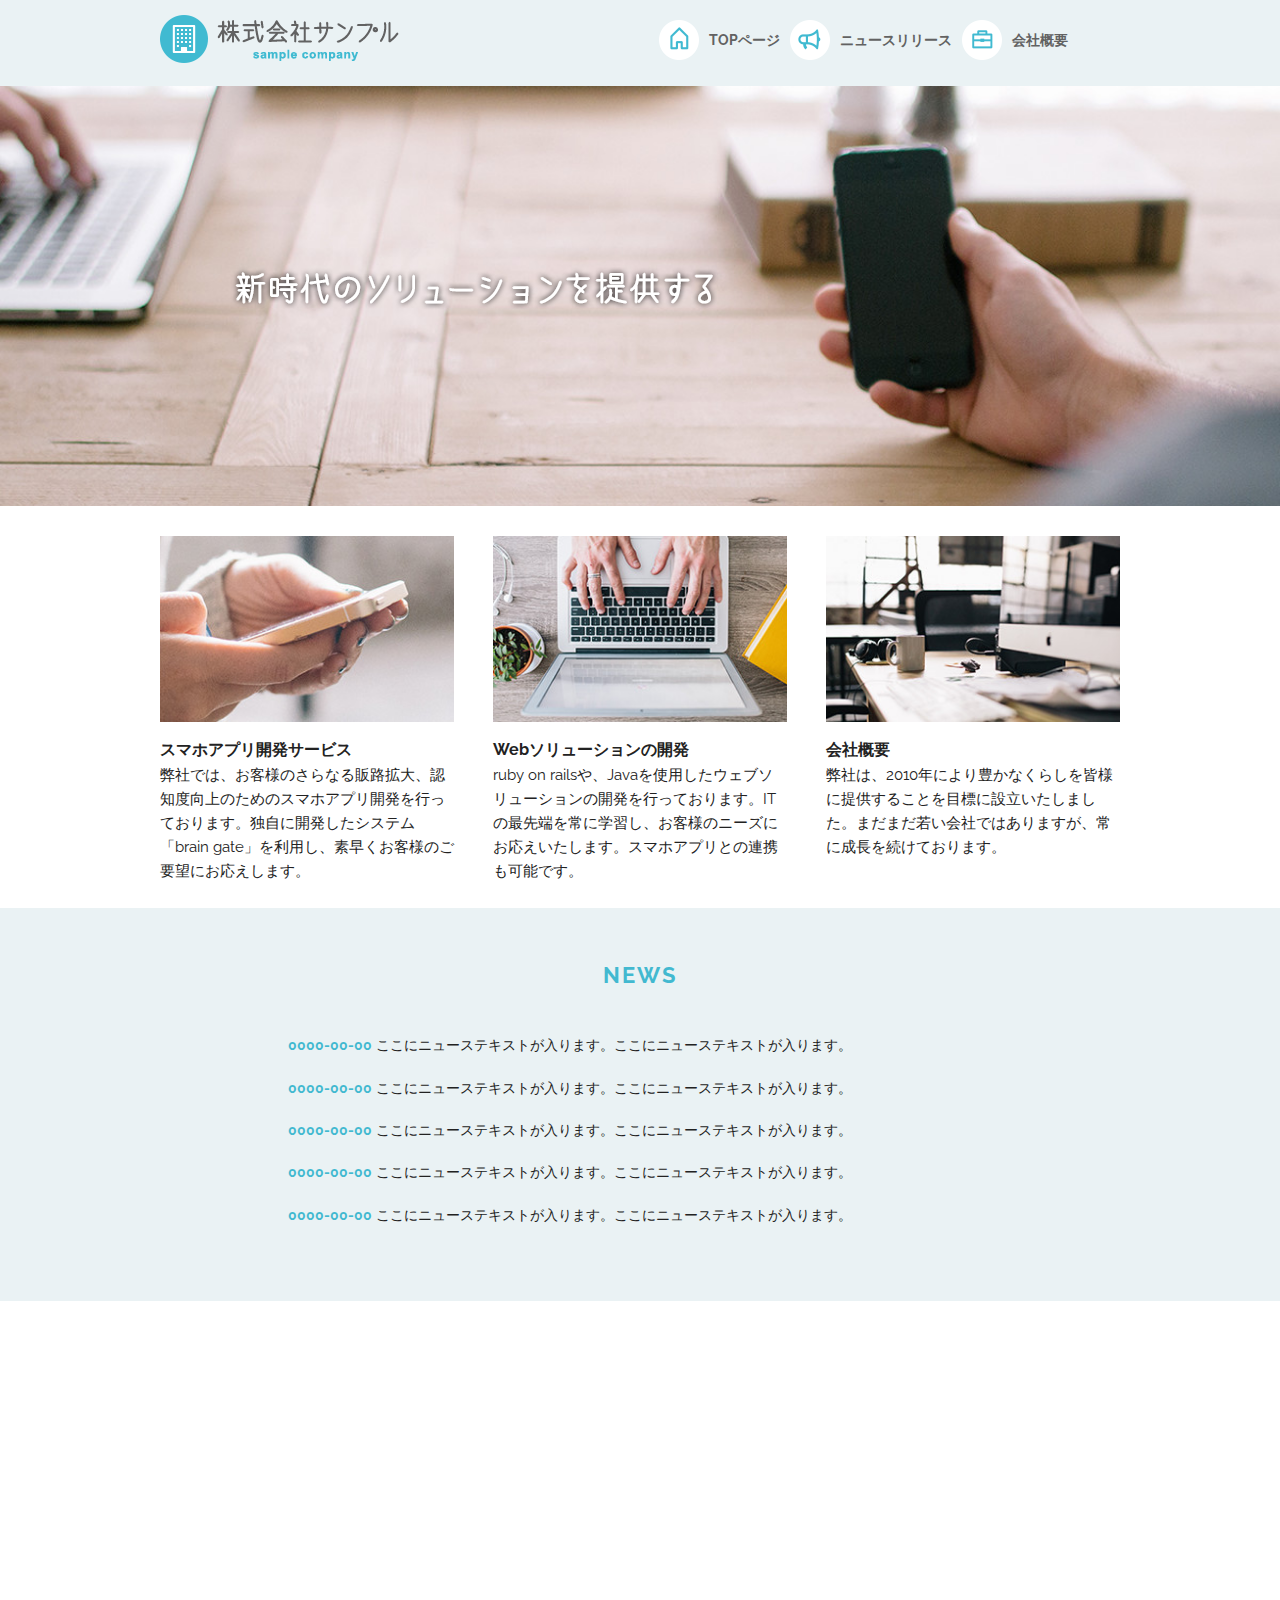
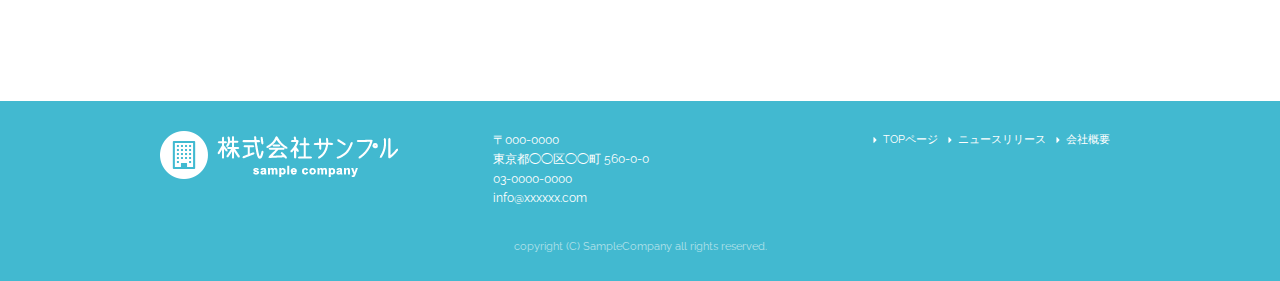
<file: index.html>
<!DOCTYPE html>
<html lang="ja">
<head>

  <!-- Basic Page Needs
  –––––––––––––––––––––––––––––––––––––––––––––––––– -->
  <meta charset="utf-8">
  <title>株式会社サンプル</title>
  <meta name="description" content="">
  <meta name="author" content="">

  <!-- Mobile Specific Metas
  –––––––––––––––––––––––––––––––––––––––––––––––––– -->
  <meta name="viewport" content="width=device-width, initial-scale=1">

  <!-- FONT
  –––––––––––––––––––––––––––––––––––––––––––––––––– -->
  <link href="//fonts.googleapis.com/css?family=Raleway:400,300,600" rel="stylesheet" type="text/css">
  
  <!-- CSS
  –––––––––––––––––––––––––––––––––––––––––––––––––– -->
  <link rel="stylesheet" href="css/normalize.css">
  <link rel="stylesheet" href="css/skeleton.css">
  <link rel="stylesheet" href="css/sample.css">

  <!-- Favicon
  –––––––––––––––––––––––––––––––––––––––––––––––––– -->
  <link rel="icon" type="image/png" href="images/favicon.png">

</head>

<body>
  <header>
  <div id="header_in" class="container">
    <div class="row">
      <div class="six columns logo">
        <h1>
          <a href="index.html">
           <img class="u-max-full-width" src="images/top/logo.png" alt="株式会社サンプル" srcset="images/top/logo@2x.png 2x" />
          </a>
        </h1>
      </div>
      <div class="six columns navi">
        <div class="sp_navi">
          <img id="sp_navi_btn" class="u-max-full-width" src="images/top/sp_navi.png" alt="sp_navi" srcset="images/top/sp_navi@2x.png 2x" />
          <ul class="sp_navi_li">
            <li><a href="index.html">TOPページ</a></li>
            <li><a href="news.html">ニュースリリース</a></li>
            <li><a href="company.html">会社概要</a></li>
          </ul>
        </div>
        <!-- sp_navi -->
      <div class="pc_navi">
  <ul class="pc_navi_li">
    <li class="navi_toppage"><a href="index.html">TOPページ</a></li>
    <li class="navi_news"><a href="news.html">ニュースリリース</a></li>
    <li class="navi_company"><a href="compamy.html">会社概要</a></li>
  </ul>
  
</div>
<!-- pc_navi -->

      </div>
    </div>
    <!-- row -->
  </div>
  <!-- header_in -->
  </header>
<div id="cover_area">
  <div class="container">
    <div class="row">
     <div class="twelve columns">
      <img class="u-max-full-width" src="images/top/cover_read.png" alt="新時代のソリューションを提供する" srcset="images/top/cover_read@2x.png 2x" />
     </div>
    </div>
  </div>
</div>
<!-- #cover -->
<div id="service_area">
  <div class="container">
    <div class="row">
      <div class="four columns">
        <img class="u-max-full-width" src="images/top/service_01.jpg" alt="スマホアプリ開発サービス" srcset="images/top/service_01@2x.jpg 2x" />
        <div class="service_title">スマホアプリ開発サービス</div>
        <p>弊社では、お客様のさらなる販路拡大、認知度向上のためのスマホアプリ開発を行っております。独自に開発したシステム「brain gate」を利用し、素早くお客様のご要望にお応えします。
        </p>
        </div>
      <!-- column -->
      <div class="four columns">
        <img class="u-max-full-width" src="images/top/service_02.jpg" alt="Webソリューションの開発" srcset="images/top/service_02@2x.jpg 2x" />
        <div class="service_title">Webソリューションの開発</div>
        <p>ruby on railsや、Javaを使用したウェブソリューションの開発を行っております。ITの最先端を常に学習し、お客様のニーズにお応えいたします。スマホアプリとの連携も可能です。
        </p>
      </div>
      <!-- column -->
      <div class="four columns">
        <img class="u-max-full-width" src="images/top/service_03.jpg" alt="会社概要" srcset="images/top/service_03@2x.jpg 2x" />
        <div class="service_title">会社概要</div>
        <p>弊社は、2010年により豊かなくらしを皆様に提供することを目標に設立いたしました。まだまだ若い会社ではありますが、常に成長を続けております。
        </p>
      </div>
      <!-- column -->

    </div>
  </div>

</div>
<!-- #service_area -->

<div id="news_area">
  <div class="container">
    <div class="row">
      <div class="twelve columns">
        <div class="news_title">NEWS
        </div>
        <ul class="news_lists">
          <li><span>0000-00-00</span> ここにニューステキストが入ります。ここにニューステキストが入ります。</li>
          <li><span>0000-00-00</span> ここにニューステキストが入ります。ここにニューステキストが入ります。</li>
          <li><span>0000-00-00</span> ここにニューステキストが入ります。ここにニューステキストが入ります。</li>
          <li><span>0000-00-00</span> ここにニューステキストが入ります。ここにニューステキストが入ります。</li>
          <li><span>0000-00-00</span> ここにニューステキストが入ります。ここにニューステキストが入ります。</li>
        </ul>
      </div>
    </div>
  </div>
</div>
<!-- #news_area -->
<div id="googlemap_area">
  <script src="//maps.google.com/maps/api/js?key=AIzaSyBbfSOoDLOKUeFPmOiLyt86BUrarWnhDnA">
  </script>
  <script type="text/javascript">
  function googleMap() {
  var latlng = new google.maps.LatLng(35.6694293,139.7189323);/* 座標 */
  var myOptions = {
  zoom: 16, /*拡大比率*/
  center: latlng,
  scrollwheel: false,
  disableDoubleClickZoom: true,
  draggable: false,
  mapTypeControlOptions: { mapTypeIds: ['style', google.maps.MapTypeId.ROADMAP] }
  };
  var map = new google.maps.Map(document.getElementById('map1'), myOptions);
  /*アイコン設定*/
  var icon = new google.maps.MarkerImage('images/top/pin.png',/*画像url*/
  new google.maps.Size(48,56),/*アイコンサイズ*/
  new google.maps.Point(0,0)/*アイコン位置*/
  );
  var markerOptions = {
      position: latlng,
      map: map,
      icon: icon,
      title: '株式会社サンプル',/*タイトル*/
      animation: google.maps.Animation.DROP/*アニメーション*/
    };
    var marker = new google.maps.Marker(markerOptions);
    
    /*取得スタイルの貼り付け*/
    var styleOptions = [
      {
        "stylers": [
          { "hue": '#eaf2f4' }
        ]
      }
    ];
    var styledMapOptions = { name: '株式会社サンプル' }/*地図右上のタイトル*/
    var sampleType = new google.maps.StyledMapType(styleOptions, styledMapOptions);
    map.mapTypes.set('style', sampleType);
    map.setMapTypeId('style');
  };
  google.maps.event.addDomListener(window, 'load', function() {
      googleMap();
  });
  </script>
  <div id="map1" style="width:100%; height:400px; margin:0 auto;"></div>

</div>
<!-- #googlemap_area -->
<footer>
  <div class="container">
    <div class="row">
      <div class="four columns sp">
        <img class="u-max-full-width" src="images/top/footer_logo.png" alt="株式会社サンプル" srcset="images/top/footer_logo@2x.png 2x" />
      </div>
      <!-- columns -->
      <div class="four columns foot_address sp">
        〒000-0000<br />
        東京都◯◯区◯◯町 560-0-0<br />
        03-0000-0000<br />
        info@xxxxxx.com
      </div>
      <!-- columns -->
      <div class="four columns">
        <ul class="foot_navi">
          <li><a href="">TOPページ</a></li>
          <li><a href="">ニュースリリース</a></li>
          <li><a href="">会社概要</a></li>
        </ul>
      </div>
      <!-- columns -->
    </div>
    <!-- row -->

    <div class="row">
      <div class="twelve columns sp">
        <p class="copy">copyright (C) SampleCompany all rights reserved.</p>
      </div>
      <!-- columns -->
    </div>
    <!-- row -->
  </div>
</footer>
<!-- //footer -->
<script type="text/javascript" src="//ajax.googleapis.com/ajax/libs/jquery/1.10.2/jquery.min.js"></script>

<script>
  $(function(){
    $(document).ready(function(){

      $("#sp_navi_btn").click(function () {
        $(this).next().slideToggle();
      });

    });
  });
</script>

</body>
</html>
</file>
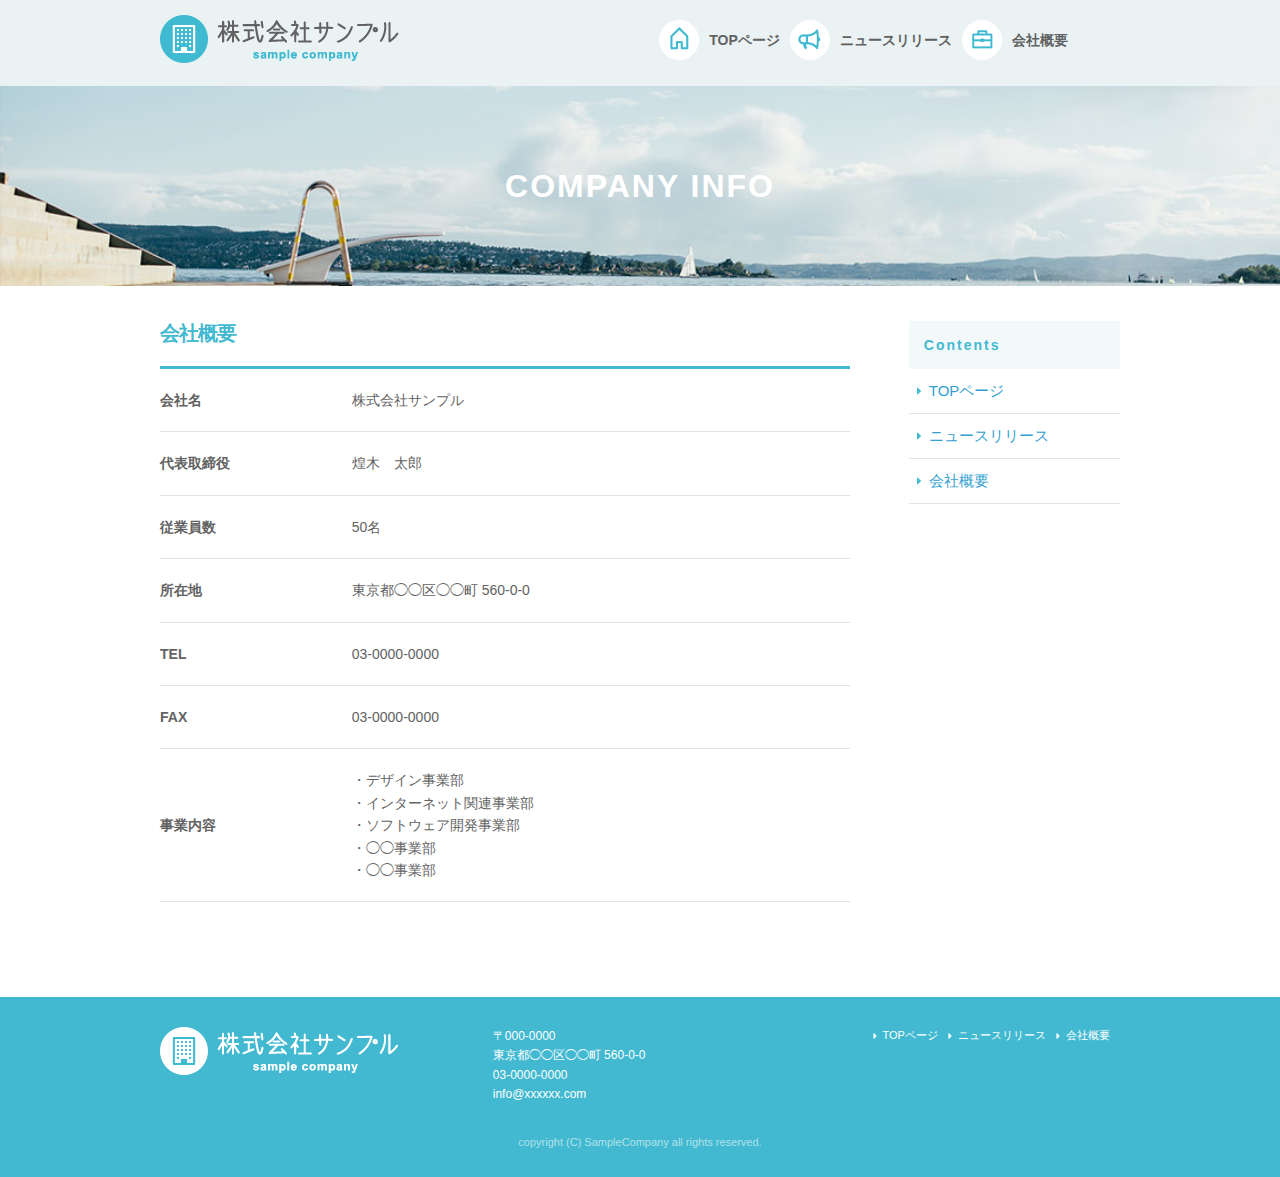
<file: compamy.html>
<!DOCTYPE html>
<html lang="ja"><head>

    <meta charset="utf-8">
    <title>COMPANY INFO | 株式会社サンプル</title>
    <meta name="description" content="">
    <meta name="author" content="">

    <meta name="viewport" content="width=device-width, initial-scale=1">

    <!-- <link href="//fonts.googleapis.com/css?family=Raleway:400,300,600" rel="stylesheet" type="text/css"> -->

    <link rel="stylesheet" href="css/normalize.css">
    <link rel="stylesheet" href="css/skeleton.css">
    <link rel="stylesheet" href="css/sample.css">

    <link rel="icon" type="image/png" href="images/favicon.png">

  <style type="text/css">.fb_hidden{position:absolute;top:-10000px;z-index:10001}.fb_reposition{overflow:hidden;position:relative}.fb_invisible{display:none}.fb_reset{background:none;border:0;border-spacing:0;color:#000;cursor:auto;direction:ltr;font-family:"lucida grande", tahoma, verdana, arial, "hiragino kaku gothic pro",meiryo,"ms pgothic",sans-serif;font-size:11px;font-style:normal;font-variant:normal;font-weight:normal;letter-spacing:normal;line-height:1;margin:0;overflow:visible;padding:0;text-align:left;text-decoration:none;text-indent:0;text-shadow:none;text-transform:none;visibility:visible;white-space:normal;word-spacing:normal}.fb_reset>div{overflow:hidden}.fb_link img{border:none}@keyframes fb_transform{from{opacity:0;transform:scale(.95)}to{opacity:1;transform:scale(1)}}.fb_animate{animation:fb_transform .3s forwards}
.fb_dialog{background:rgba(82, 82, 82, .7);position:absolute;top:-10000px;z-index:10001}.fb_reset .fb_dialog_legacy{overflow:visible}.fb_dialog_advanced{padding:10px;border-radius:8px}.fb_dialog_content{background:#fff;color:#333}.fb_dialog_close_icon{background:url(https://static.xx.fbcdn.net/rsrc.php/v3/yq/r/IE9JII6Z1Ys.png) no-repeat scroll 0 0 transparent;cursor:pointer;display:block;height:15px;position:absolute;right:18px;top:17px;width:15px}.fb_dialog_mobile .fb_dialog_close_icon{top:5px;left:5px;right:auto}.fb_dialog_padding{background-color:transparent;position:absolute;width:1px;z-index:-1}.fb_dialog_close_icon:hover{background:url(https://static.xx.fbcdn.net/rsrc.php/v3/yq/r/IE9JII6Z1Ys.png) no-repeat scroll 0 -15px transparent}.fb_dialog_close_icon:active{background:url(https://static.xx.fbcdn.net/rsrc.php/v3/yq/r/IE9JII6Z1Ys.png) no-repeat scroll 0 -30px transparent}.fb_dialog_loader{background-color:#f6f7f9;border:1px solid #606060;font-size:24px;padding:20px}.fb_dialog_top_left,.fb_dialog_top_right,.fb_dialog_bottom_left,.fb_dialog_bottom_right{height:10px;width:10px;overflow:hidden;position:absolute}.fb_dialog_top_left{background:url(https://static.xx.fbcdn.net/rsrc.php/v3/ye/r/8YeTNIlTZjm.png) no-repeat 0 0;left:-10px;top:-10px}.fb_dialog_top_right{background:url(https://static.xx.fbcdn.net/rsrc.php/v3/ye/r/8YeTNIlTZjm.png) no-repeat 0 -10px;right:-10px;top:-10px}.fb_dialog_bottom_left{background:url(https://static.xx.fbcdn.net/rsrc.php/v3/ye/r/8YeTNIlTZjm.png) no-repeat 0 -20px;bottom:-10px;left:-10px}.fb_dialog_bottom_right{background:url(https://static.xx.fbcdn.net/rsrc.php/v3/ye/r/8YeTNIlTZjm.png) no-repeat 0 -30px;right:-10px;bottom:-10px}.fb_dialog_vert_left,.fb_dialog_vert_right,.fb_dialog_horiz_top,.fb_dialog_horiz_bottom{position:absolute;background:#525252;filter:alpha(opacity=70);opacity:.7}.fb_dialog_vert_left,.fb_dialog_vert_right{width:10px;height:100%}.fb_dialog_vert_left{margin-left:-10px}.fb_dialog_vert_right{right:0;margin-right:-10px}.fb_dialog_horiz_top,.fb_dialog_horiz_bottom{width:100%;height:10px}.fb_dialog_horiz_top{margin-top:-10px}.fb_dialog_horiz_bottom{bottom:0;margin-bottom:-10px}.fb_dialog_iframe{line-height:0}.fb_dialog_content .dialog_title{background:#6d84b4;border:1px solid #365899;color:#fff;font-size:14px;font-weight:bold;margin:0}.fb_dialog_content .dialog_title>span{background:url(https://static.xx.fbcdn.net/rsrc.php/v3/yd/r/Cou7n-nqK52.gif) no-repeat 5px 50%;float:left;padding:5px 0 7px 26px}body.fb_hidden{-webkit-transform:none;height:100%;margin:0;overflow:visible;position:absolute;top:-10000px;left:0;width:100%}.fb_dialog.fb_dialog_mobile.loading{background:url(https://static.xx.fbcdn.net/rsrc.php/v3/ya/r/3rhSv5V8j3o.gif) white no-repeat 50% 50%;min-height:100%;min-width:100%;overflow:hidden;position:absolute;top:0;z-index:10001}.fb_dialog.fb_dialog_mobile.loading.centered{width:auto;height:auto;min-height:initial;min-width:initial;background:none}.fb_dialog.fb_dialog_mobile.loading.centered #fb_dialog_loader_spinner{width:100%}.fb_dialog.fb_dialog_mobile.loading.centered .fb_dialog_content{background:none}.loading.centered #fb_dialog_loader_close{color:#fff;display:block;padding-top:20px;clear:both;font-size:18px}#fb-root #fb_dialog_ipad_overlay{background:rgba(0, 0, 0, .45);position:absolute;bottom:0;left:0;right:0;top:0;width:100%;min-height:100%;z-index:10000}#fb-root #fb_dialog_ipad_overlay.hidden{display:none}.fb_dialog.fb_dialog_mobile.loading iframe{visibility:hidden}.fb_dialog_content .dialog_header{-webkit-box-shadow:white 0 1px 1px -1px inset;background:-webkit-gradient(linear, 0% 0%, 0% 100%, from(#738ABA), to(#2C4987));border-bottom:1px solid;border-color:#1d4088;color:#fff;font:14px Helvetica, sans-serif;font-weight:bold;text-overflow:ellipsis;text-shadow:rgba(0, 30, 84, .296875) 0 -1px 0;vertical-align:middle;white-space:nowrap}.fb_dialog_content .dialog_header table{-webkit-font-smoothing:subpixel-antialiased;height:43px;width:100%}.fb_dialog_content .dialog_header td.header_left{font-size:12px;padding-left:5px;vertical-align:middle;width:60px}.fb_dialog_content .dialog_header td.header_right{font-size:12px;padding-right:5px;vertical-align:middle;width:60px}.fb_dialog_content .touchable_button{background:-webkit-gradient(linear, 0% 0%, 0% 100%, from(#4966A6), color-stop(.5, #355492), to(#2A4887));border:1px solid #29487d;-webkit-background-clip:padding-box;-webkit-border-radius:3px;-webkit-box-shadow:rgba(0, 0, 0, .117188) 0 1px 1px inset, rgba(255, 255, 255, .167969) 0 1px 0;display:inline-block;margin-top:3px;max-width:85px;line-height:18px;padding:4px 12px;position:relative}.fb_dialog_content .dialog_header .touchable_button input{border:none;background:none;color:#fff;font:12px Helvetica, sans-serif;font-weight:bold;margin:2px -12px;padding:2px 6px 3px 6px;text-shadow:rgba(0, 30, 84, .296875) 0 -1px 0}.fb_dialog_content .dialog_header .header_center{color:#fff;font-size:16px;font-weight:bold;line-height:18px;text-align:center;vertical-align:middle}.fb_dialog_content .dialog_content{background:url(https://static.xx.fbcdn.net/rsrc.php/v3/y9/r/jKEcVPZFk-2.gif) no-repeat 50% 50%;border:1px solid #555;border-bottom:0;border-top:0;height:150px}.fb_dialog_content .dialog_footer{background:#f6f7f9;border:1px solid #555;border-top-color:#ccc;height:40px}#fb_dialog_loader_close{float:left}.fb_dialog.fb_dialog_mobile .fb_dialog_close_button{text-shadow:rgba(0, 30, 84, .296875) 0 -1px 0}.fb_dialog.fb_dialog_mobile .fb_dialog_close_icon{visibility:hidden}#fb_dialog_loader_spinner{animation:rotateSpinner 1.2s linear infinite;background-color:transparent;background-image:url(https://static.xx.fbcdn.net/rsrc.php/v3/yD/r/t-wz8gw1xG1.png);background-repeat:no-repeat;background-position:50% 50%;height:24px;width:24px}@keyframes rotateSpinner{0%{transform:rotate(0deg)}100%{transform:rotate(360deg)}}
.fb_iframe_widget{display:inline-block;position:relative}.fb_iframe_widget span{display:inline-block;position:relative;text-align:justify}.fb_iframe_widget iframe{position:absolute}.fb_iframe_widget_fluid_desktop,.fb_iframe_widget_fluid_desktop span,.fb_iframe_widget_fluid_desktop iframe{max-width:100%}.fb_iframe_widget_fluid_desktop iframe{min-width:220px;position:relative}.fb_iframe_widget_lift{z-index:1}.fb_hide_iframes iframe{position:relative;left:-10000px}.fb_iframe_widget_loader{position:relative;display:inline-block}.fb_iframe_widget_fluid{display:inline}.fb_iframe_widget_fluid span{width:100%}.fb_iframe_widget_loader iframe{min-height:32px;z-index:2;zoom:1}.fb_iframe_widget_loader .FB_Loader{background:url(https://static.xx.fbcdn.net/rsrc.php/v3/y9/r/jKEcVPZFk-2.gif) no-repeat;height:32px;width:32px;margin-left:-16px;position:absolute;left:50%;z-index:4}
.fb_customer_chat_bounce_in{animation-duration:250ms;animation-name:fb_bounce_in}.fb_customer_chat_bounce_out{animation-duration:250ms;animation-name:fb_fade_out}.fb_invisible_flow{display:inherit;height:0;overflow-x:hidden;width:0}.fb_mobile_overlay_active{background-color:#fff;height:100%;overflow:hidden;position:fixed;visibility:hidden;width:100%}@keyframes fb_fade_out{from{opacity:1}to{opacity:0}}@keyframes fb_bounce_in{0%{opacity:0;transform:scale(.8, .8);transform-origin:100% 100%}10%{opacity:.1}20%{opacity:.2}30%{opacity:.3}40%{opacity:.4}50%{opacity:.5}60%{opacity:.6}70%{opacity:.7}80%{opacity:.8;transform:scale(1.03, 1.03)}90{opacity:.9}100%{opacity:1;transform:scale(1, 1)}}</style></head>
  <body style="" cz-shortcut-listen="true">

    <div id="fb-root" class=" fb_reset"><div style="position: absolute; top: -10000px; height: 0px; width: 0px;"><div></div></div><div style="position: absolute; top: -10000px; height: 0px; width: 0px;"><div><iframe name="fb_xdm_frame_http" frameborder="0" allowtransparency="true" allowfullscreen="true" scrolling="no" allow="encrypted-media" id="fb_xdm_frame_http" aria-hidden="true" title="Facebook Cross Domain Communication Frame" tabindex="-1" src="http://staticxx.facebook.com/connect/xd_arbiter/r/RQ7NiRXMcYA.js?version=42#channel=f3993107e454e3&amp;origin=http%3A%2F%2Fdemo.techacademy.jp" style="border: none;"></iframe><iframe name="fb_xdm_frame_https" frameborder="0" allowtransparency="true" allowfullscreen="true" scrolling="no" allow="encrypted-media" id="fb_xdm_frame_https" aria-hidden="true" title="Facebook Cross Domain Communication Frame" tabindex="-1" src="https://staticxx.facebook.com/connect/xd_arbiter/r/RQ7NiRXMcYA.js?version=42#channel=f3993107e454e3&amp;origin=http%3A%2F%2Fdemo.techacademy.jp" style="border: none;"></iframe></div></div></div>
    <script id="facebook-jssdk" src="//connect.facebook.net/ja_JP/sdk.js#xfbml=1&amp;version=v2.6"></script><script>(function(d, s, id) {
var js, fjs = d.getElementsByTagName(s)[0];
if (d.getElementById(id)) return;
js = d.createElement(s); js.id = id;
js.src = "//connect.facebook.net/ja_JP/sdk.js#xfbml=1&version=v2.6";
fjs.parentNode.insertBefore(js, fjs);
    }(document, 'script', 'facebook-jssdk'));</script>

    <header>
      <div id="header_in" class="container">
        <div class="row">
          <div class="six columns logo">

            <h1><a href="index.html"><img class="u-max-full-width" src="images/top/logo.png" alt="株式会社サンプル" srcset="images/top/logo@2x.png 2x"></a></h1>

          </div>
          <div class="six columns navi">

            <div class="sp_navi">
              <img id="sp_navi_btn" class="u-max-full-width" src="images/top/sp_navi.png" alt="sp_navi" srcset="images/top/sp_navi@2x.png 2x">

              <ul class="sp_navi_li">
                <li><a href="index.html">TOPページ</a></li>
                <li><a href="news.html">ニュースリリース</a></li>
                <li><a href="company.html">会社概要</a></li>
              </ul>
            </div>
            <!-- sp_navi -->

            <div class="pc_navi">

              <ul class="pc_navi_li">
                <li class="navi_toppage"><a href="index.html">TOPページ</a></li>
                <li class="navi_news"><a href="news.html">ニュースリリース</a></li>
                <li class="navi_company"><a href="company.html">会社概要</a></li>
              </ul>

            </div>
            <!-- pc_navi -->

          </div>
        </div>
        <!-- row -->
      </div>
      <!-- header_in -->
    </header>

    <div id="sub_cover">
      <div class="conteiner">
        <div class="row">

          <div class="twelve columns">
            <h2>COMPANY INFO</h2>
          </div>

        </div>
      </div>
    </div>
    <!-- #sub_cover -->

    <div id="contents">
      <div class="container">
        <div class="row">

          <div id="main" class="nine columns">
            <h2 class="company_title">会社概要</h2>

            <table class="u-full-width">
              <tbody><tr>
                <th>会社名</th>
                <td>株式会社サンプル</td>
              </tr>
              <tr>
                <th>代表取締役</th>
                <td>煌木　太郎</td>
              </tr>
              <tr>
                <th>従業員数</th>
                <td>50名</td>
              </tr>
              <tr>
                <th>所在地</th>
                <td>東京都◯◯区◯◯町&nbsp;560-0-0</td>
              </tr>
              <tr>
                <th>TEL</th>
                <td>03-0000-0000</td>
              </tr>
              <tr>
                <th>FAX</th>
                <td>03-0000-0000</td>
              </tr>
              <tr>
                <th>事業内容</th>
                <td>
                  ・デザイン事業部<br>
                  ・インターネット関連事業部<br>
                  ・ソフトウェア開発事業部<br>
                  ・◯◯事業部<br>
                  ・◯◯事業部
                </td>
              </tr>
            </tbody></table>


          </div>

          <div id="sidebar" class="three columns">

            <div class="pc_sidemenu">
              <h3>Contents</h3>

              <ul>
                <li><a href="index.html">TOPページ</a></li>
                <li><a href="news.html">ニュースリリース</a></li>
                <li><a href="company.html">会社概要</a></li>
              </ul>
            </div>

            <div class="fb-page fb_iframe_widget" data-href="https://www.facebook.com/facebook" data-tabs="timeline" data-height="300" data-small-header="false" data-adapt-container-width="true" data-hide-cover="false" data-show-facepile="false" fb-xfbml-state="rendered" fb-iframe-plugin-query="adapt_container_width=true&amp;app_id=&amp;container_width=211&amp;height=300&amp;hide_cover=false&amp;href=https%3A%2F%2Fwww.facebook.com%2Ffacebook&amp;locale=ja_JP&amp;sdk=joey&amp;show_facepile=false&amp;small_header=false&amp;tabs=timeline"><span style="vertical-align: bottom; width: 211px; height: 300px;"><iframe name="f1f510a87cc5914" width="1000px" height="300px" frameborder="0" allowtransparency="true" allowfullscreen="true" scrolling="no" allow="encrypted-media" title="fb:page Facebook Social Plugin" src="https://www.facebook.com/v2.6/plugins/page.php?adapt_container_width=true&amp;app_id=&amp;channel=http%3A%2F%2Fstaticxx.facebook.com%2Fconnect%2Fxd_arbiter%2Fr%2FRQ7NiRXMcYA.js%3Fversion%3D42%23cb%3Df195c69c2b0a758%26domain%3Ddemo.techacademy.jp%26origin%3Dhttp%253A%252F%252Fdemo.techacademy.jp%252Ff3993107e454e3%26relation%3Dparent.parent&amp;container_width=211&amp;height=300&amp;hide_cover=false&amp;href=https%3A%2F%2Fwww.facebook.com%2Ffacebook&amp;locale=ja_JP&amp;sdk=joey&amp;show_facepile=false&amp;small_header=false&amp;tabs=timeline" style="border: none; visibility: visible; width: 211px; height: 300px;" class=""></iframe></span></div>

          </div>

        </div>
      </div>
    </div>
    <!-- #contents -->


    <footer>
      <div class="container">
        <div class="row">
          <div class="four columns sp">
            <img class="u-max-full-width" src="images/top/footer_logo.png" alt="株式会社サンプル" srcset="images/top/footer_logo@2x.png 2x">
          </div>
          <!-- columns -->
          <div class="four columns foot_address sp">
            〒000-0000<br>
            東京都◯◯区◯◯町&nbsp;560-0-0<br>
            03-0000-0000<br>
            info@xxxxxx.com
          </div>
          <!-- columns -->
          <div class="four columns">
            <ul class="foot_navi">
              <li><a href="index.html">TOPページ</a></li>
              <li><a href="news.html">ニュースリリース</a></li>
              <li><a href="company.html">会社概要</a></li>
            </ul>
          </div>
          <!-- columns -->
        </div>
        <!-- row -->

        <div class="row">
          <div class="twelve columns sp">
            <p class="copy">copyright (C) SampleCompany all rights reserved.</p>
          </div>
          <!-- columns -->
        </div>
        <!-- row -->
      </div>
    </footer>
    <!-- //footer -->


    <script type="text/javascript" src="//ajax.googleapis.com/ajax/libs/jquery/1.10.2/jquery.min.js"></script>

    <script>
$(function(){

  $(document).ready(function(){

    $("#sp_navi_btn").click(function () {
      $(this).next().slideToggle();
    });

  });

});
    </script>


  


</body></html>
</file>
<file: css/skeleton.css>
/*
* Skeleton V2.0.4
* Copyright 2014, Dave Gamache
* www.getskeleton.com
* Free to use under the MIT license.
* http://www.opensource.org/licenses/mit-license.php
* 12/29/2014
*/


/* Table of contents
––––––––––––––––––––––––––––––––––––––––––––––––––
- Grid
- Base Styles
- Typography
- Links
- Buttons
- Forms
- Lists
- Code
- Tables
- Spacing
- Utilities
- Clearing
- Media Queries
*/


/* Grid
–––––––––––––––––––––––––––––––––––––––––––––––––– */
.container {
  position: relative;
  width: 100%;
  max-width: 960px;
  margin: 0 auto;
  padding: 0 20px;
  box-sizing: border-box; }
.column,
.columns {
  width: 100%;
  float: left;
  box-sizing: border-box; }

/* For devices larger than 400px */
@media (min-width: 400px) {
  .container {
    width: 85%;
    padding: 0; }
}

/* For devices larger than 550px */
@media (min-width: 550px) {
  .container {
    width: 80%; }
  .column,
  .columns {
    margin-left: 4%; }
  .column:first-child,
  .columns:first-child {
    margin-left: 0; }

  .one.column,
  .one.columns                    { width: 4.66666666667%; }
  .two.columns                    { width: 13.3333333333%; }
  .three.columns                  { width: 22%;            }
  .four.columns                   { width: 30.6666666667%; }
  .five.columns                   { width: 39.3333333333%; }
  .six.columns                    { width: 48%;            }
  .seven.columns                  { width: 56.6666666667%; }
  .eight.columns                  { width: 65.3333333333%; }
  .nine.columns                   { width: 74.0%;          }
  .ten.columns                    { width: 82.6666666667%; }
  .eleven.columns                 { width: 91.3333333333%; }
  .twelve.columns                 { width: 100%; margin-left: 0; }

  .one-third.column               { width: 30.6666666667%; }
  .two-thirds.column              { width: 65.3333333333%; }

  .one-half.column                { width: 48%; }

  /* Offsets */
  .offset-by-one.column,
  .offset-by-one.columns          { margin-left: 8.66666666667%; }
  .offset-by-two.column,
  .offset-by-two.columns          { margin-left: 17.3333333333%; }
  .offset-by-three.column,
  .offset-by-three.columns        { margin-left: 26%;            }
  .offset-by-four.column,
  .offset-by-four.columns         { margin-left: 34.6666666667%; }
  .offset-by-five.column,
  .offset-by-five.columns         { margin-left: 43.3333333333%; }
  .offset-by-six.column,
  .offset-by-six.columns          { margin-left: 52%;            }
  .offset-by-seven.column,
  .offset-by-seven.columns        { margin-left: 60.6666666667%; }
  .offset-by-eight.column,
  .offset-by-eight.columns        { margin-left: 69.3333333333%; }
  .offset-by-nine.column,
  .offset-by-nine.columns         { margin-left: 78.0%;          }
  .offset-by-ten.column,
  .offset-by-ten.columns          { margin-left: 86.6666666667%; }
  .offset-by-eleven.column,
  .offset-by-eleven.columns       { margin-left: 95.3333333333%; }

  .offset-by-one-third.column,
  .offset-by-one-third.columns    { margin-left: 34.6666666667%; }
  .offset-by-two-thirds.column,
  .offset-by-two-thirds.columns   { margin-left: 69.3333333333%; }

  .offset-by-one-half.column,
  .offset-by-one-half.columns     { margin-left: 52%; }

}


/* Base Styles
–––––––––––––––––––––––––––––––––––––––––––––––––– */
/* NOTE
html is set to 62.5% so that all the REM measurements throughout Skeleton
are based on 10px sizing. So basically 1.5rem = 15px :) */
html {
  font-size: 62.5%; }
body {
  font-size: 1.5em; /* currently ems cause chrome bug misinterpreting rems on body element */
  line-height: 1.6;
  font-weight: 400;
  font-family: "Raleway", "HelveticaNeue", "Helvetica Neue", Helvetica, Arial, sans-serif;
  color: #222; }


/* Typography
–––––––––––––––––––––––––––––––––––––––––––––––––– */
h1, h2, h3, h4, h5, h6 {
  margin-top: 0;
  margin-bottom: 2rem;
  font-weight: 300; }
h1 { font-size: 4.0rem; line-height: 1.2;  letter-spacing: -.1rem;}
h2 { font-size: 3.6rem; line-height: 1.25; letter-spacing: -.1rem; }
h3 { font-size: 3.0rem; line-height: 1.3;  letter-spacing: -.1rem; }
h4 { font-size: 2.4rem; line-height: 1.35; letter-spacing: -.08rem; }
h5 { font-size: 1.8rem; line-height: 1.5;  letter-spacing: -.05rem; }
h6 { font-size: 1.5rem; line-height: 1.6;  letter-spacing: 0; }

/* Larger than phablet */
@media (min-width: 550px) {
  h1 { font-size: 5.0rem; }
  h2 { font-size: 4.2rem; }
  h3 { font-size: 3.6rem; }
  h4 { font-size: 3.0rem; }
  h5 { font-size: 2.4rem; }
  h6 { font-size: 1.5rem; }
}

p {
  margin-top: 0; }


/* Links
–––––––––––––––––––––––––––––––––––––––––––––––––– */
a {
  color: #1EAEDB; }
a:hover {
  color: #0FA0CE; }


/* Buttons
–––––––––––––––––––––––––––––––––––––––––––––––––– */
.button,
button,
input[type="submit"],
input[type="reset"],
input[type="button"] {
  display: inline-block;
  height: 38px;
  padding: 0 30px;
  color: #555;
  text-align: center;
  font-size: 11px;
  font-weight: 600;
  line-height: 38px;
  letter-spacing: .1rem;
  text-transform: uppercase;
  text-decoration: none;
  white-space: nowrap;
  background-color: transparent;
  border-radius: 4px;
  border: 1px solid #bbb;
  cursor: pointer;
  box-sizing: border-box; }
.button:hover,
button:hover,
input[type="submit"]:hover,
input[type="reset"]:hover,
input[type="button"]:hover,
.button:focus,
button:focus,
input[type="submit"]:focus,
input[type="reset"]:focus,
input[type="button"]:focus {
  color: #333;
  border-color: #888;
  outline: 0; }
.button.button-primary,
button.button-primary,
input[type="submit"].button-primary,
input[type="reset"].button-primary,
input[type="button"].button-primary {
  color: #FFF;
  background-color: #33C3F0;
  border-color: #33C3F0; }
.button.button-primary:hover,
button.button-primary:hover,
input[type="submit"].button-primary:hover,
input[type="reset"].button-primary:hover,
input[type="button"].button-primary:hover,
.button.button-primary:focus,
button.button-primary:focus,
input[type="submit"].button-primary:focus,
input[type="reset"].button-primary:focus,
input[type="button"].button-primary:focus {
  color: #FFF;
  background-color: #1EAEDB;
  border-color: #1EAEDB; }


/* Forms
–––––––––––––––––––––––––––––––––––––––––––––––––– */
input[type="email"],
input[type="number"],
input[type="search"],
input[type="text"],
input[type="tel"],
input[type="url"],
input[type="password"],
textarea,
select {
  height: 38px;
  padding: 6px 10px; /* The 6px vertically centers text on FF, ignored by Webkit */
  background-color: #fff;
  border: 1px solid #D1D1D1;
  border-radius: 4px;
  box-shadow: none;
  box-sizing: border-box; }
/* Removes awkward default styles on some inputs for iOS */
input[type="email"],
input[type="number"],
input[type="search"],
input[type="text"],
input[type="tel"],
input[type="url"],
input[type="password"],
textarea {
  -webkit-appearance: none;
     -moz-appearance: none;
          appearance: none; }
textarea {
  min-height: 65px;
  padding-top: 6px;
  padding-bottom: 6px; }
input[type="email"]:focus,
input[type="number"]:focus,
input[type="search"]:focus,
input[type="text"]:focus,
input[type="tel"]:focus,
input[type="url"]:focus,
input[type="password"]:focus,
textarea:focus,
select:focus {
  border: 1px solid #33C3F0;
  outline: 0; }
label,
legend {
  display: block;
  margin-bottom: .5rem;
  font-weight: 600; }
fieldset {
  padding: 0;
  border-width: 0; }
input[type="checkbox"],
input[type="radio"] {
  display: inline; }
label > .label-body {
  display: inline-block;
  margin-left: .5rem;
  font-weight: normal; }


/* Lists
–––––––––––––––––––––––––––––––––––––––––––––––––– */
ul {
  list-style: circle inside; }
ol {
  list-style: decimal inside; }
ol, ul {
  padding-left: 0;
  margin-top: 0; }
ul ul,
ul ol,
ol ol,
ol ul {
  margin: 1.5rem 0 1.5rem 3rem;
  font-size: 90%; }
li {
  margin-bottom: 1rem; }


/* Code
–––––––––––––––––––––––––––––––––––––––––––––––––– */
code {
  padding: .2rem .5rem;
  margin: 0 .2rem;
  font-size: 90%;
  white-space: nowrap;
  background: #F1F1F1;
  border: 1px solid #E1E1E1;
  border-radius: 4px; }
pre > code {
  display: block;
  padding: 1rem 1.5rem;
  white-space: pre; }


/* Tables
–––––––––––––––––––––––––––––––––––––––––––––––––– */
th,
td {
  padding: 12px 15px;
  text-align: left;
  border-bottom: 1px solid #E1E1E1; }
th:first-child,
td:first-child {
  padding-left: 0; }
th:last-child,
td:last-child {
  padding-right: 0; }


/* Spacing
–––––––––––––––––––––––––––––––––––––––––––––––––– */
button,
.button {
  margin-bottom: 1rem; }
input,
textarea,
select,
fieldset {
  margin-bottom: 1.5rem; }
pre,
blockquote,
dl,
figure,
table,
p,
ul,
ol,
form {
  margin-bottom: 2.5rem; }


/* Utilities
–––––––––––––––––––––––––––––––––––––––––––––––––– */
.u-full-width {
  width: 100%;
  box-sizing: border-box; }
.u-max-full-width {
  max-width: 100%;
  box-sizing: border-box; }
.u-pull-right {
  float: right; }
.u-pull-left {
  float: left; }


/* Misc
–––––––––––––––––––––––––––––––––––––––––––––––––– */
hr {
  margin-top: 3rem;
  margin-bottom: 3.5rem;
  border-width: 0;
  border-top: 1px solid #E1E1E1; }


/* Clearing
–––––––––––––––––––––––––––––––––––––––––––––––––– */

/* Self Clearing Goodness */
.container:after,
.row:after,
.u-cf {
  content: "";
  display: table;
  clear: both; }


/* Media Queries
–––––––––––––––––––––––––––––––––––––––––––––––––– */
/*
Note: The best way to structure the use of media queries is to create the queries
near the relevant code. For example, if you wanted to change the styles for buttons
on small devices, paste the mobile query code up in the buttons section and style it
there.
*/


/* Larger than mobile */
@media (min-width: 400px) {}

/* Larger than phablet (also point when grid becomes active) */
@media (min-width: 550px) {}

/* Larger than tablet */
@media (min-width: 750px) {}

/* Larger than desktop */
@media (min-width: 1000px) {}

/* Larger than Desktop HD */
@media (min-width: 1200px) {}
</file>
<file: css/sample.css>
html {
  font-size: 62.5%; }

/**************************************/
header {
  background: #eaf2f4; }
  header #header_in {
    padding-top: 10px;
    padding-bottom: 4px; }
  @media (max-width: 550px) {
    header .logo {
      width: 190px; }
    header .navi {
      width: 40px;
      float: right; } }
  header .sp_navi_li {
    width: 180px;
    position: absolute;
    top: 50px;
    right: 2%;
    border: 1px solid #eee;
    background: white;
    margin: 0;
    padding: 0;
    display: none;
    z-index: 100; }
    header .sp_navi_li li {
      list-style: none;
      margin: 0;
      padding: 0; }
      header .sp_navi_li li a {
        display: block;
        padding: 10px 8px;
        border-bottom: 1px solid #eee;
        font-size: 14px;
        text-decoration: none; }
  @media (min-width: 550px) {
    header .sp_navi {
      display: none; }
    header #header_in {
      padding: 15px 0 10px 0; }
    header .pc_navi_li {
      margin: 0;
      padding: 0; }
      header .pc_navi_li li {
        list-style: none;
        margin: 5px 0 0 0;
        padding: 0; }
        header .pc_navi_li li a {
          color: #626262;
          text-decoration: none;
          font-weight: bold;
          font-size: 14px;
          font-size: 1.4rem;
          float: left;
          padding-right: 10px; }
        header .pc_navi_li li a:hover {
          color: #42b9d0; }
      header .pc_navi_li li.navi_toppage a {
        background-repeat: no-repeat;
        display: inline-block;
        line-height: 40px;
        padding-left: 50px;
        background-image: url("../images/top/navi_top.png");
        background-size: 40px 40px; } }
    @media screen and (min-width: 550px) and (-webkit-min-device-pixel-ratio: 2), (min-width: 550px) and (min-resolution: 2dppx) {
      header .pc_navi_li li.navi_toppage a {
        background-image: url("../images/top/navi_top@2x.png"); } }
  @media (min-width: 550px) {
      header .pc_navi_li li.navi_news a {
        background-repeat: no-repeat;
        display: inline-block;
        line-height: 40px;
        padding-left: 50px;
        background-image: url("../images/top/navi_news.png");
        background-size: 40px 40px; } }
    @media screen and (min-width: 550px) and (-webkit-min-device-pixel-ratio: 2), (min-width: 550px) and (min-resolution: 2dppx) {
      header .pc_navi_li li.navi_news a {
        background-image: url("../images/top/navi_news@2x.png"); } }
  @media (min-width: 550px) {
      header .pc_navi_li li.navi_company a {
        background-repeat: no-repeat;
        display: inline-block;
        line-height: 40px;
        padding-left: 50px;
        background-image: url("../images/top/navi_company.png");
        background-size: 40px 40px; } }
    @media screen and (min-width: 550px) and (-webkit-min-device-pixel-ratio: 2), (min-width: 550px) and (min-resolution: 2dppx) {
      header .pc_navi_li li.navi_company a {
        background-image: url("../images/top/navi_company@2x.png"); } }

  @media (max-width: 550px) {
    header .pc_navi {
      display: none; } }

#cover_area {
  text-align: center;
  padding: 80px 0;
  background-image: url("../images/top/cover.jpg");
  background-size: cover; }
  @media screen and (-webkit-min-device-pixel-ratio: 2), (min-resolution: 2dppx) {
    #cover_area {
      background-image: url("../images/top/cover@2x.jpg"); } }
  @media (min-width: 550px) {
    #cover_area {
      text-align: left;
      height: 420px;
      padding: 0; }
      #cover_area img {
        margin-top: 180px;
        margin-left: 70px; } }
  #cover_area #service_area {
    padding-top: 20px; }
    @media (min-width: 550px) {
      #cover_area #service_area {
        padding-top: 30px; } }
    #cover_area #service_area .columns {
      color: #626262; }
      #cover_area #service_area .columns .service_title {
        font-size: 18px;
        font-size: 1.8rem;
        font-weight: bold;
        margin-top: 8px; }
      #cover_area #service_area .columns p {
        font-size: 15px;
        font-size: 1.5rem;
        margin-top: 10px; }
      @media (min-width: 550px) {
        #cover_area #service_area .columns .service_title {
          font-size: 16px;
          font-size: 1.6rem; }
        #cover_area #service_area .columns p {
          font-size: 13px;
          font-size: 1.3rem; } }
  #cover_area #news_area {
    background-color: #eaf2f4; }
    @media (min-width: 550px) {
      #cover_area #news_area .container {
        padding: 0px 10% 50px 10%; } }
    #cover_area #news_area .news_title {
      text-align: center;
      font-size: 26px;
      font-size: 2.6rem;
      color: #42b9d0;
      padding: 15px 0 10px 0;
      font-weight: bold;
      letter-spacing: 0.2rem; }
    #cover_area #news_area .news_lists li {
      list-style: none;
      font-size: 15px;
      font-size: 1.5rem; }
      #cover_area #news_area .news_lists li span {
        color: #42b9d0;
        font-weight: bold;
        display: block;
        margin-bottom: 3px; }
    @media (min-width: 550px) {
      #cover_area #news_area .news_title {
        text-align: center;
        font-size: 22px;
        font-size: 2.2rem;
        color: #42b9d0;
        padding: 50px 0 41px 0;
        letter-spacing: 0.2rem; }
      #cover_area #news_area .news_lists li {
        list-style: none;
        font-size: 14px;
        font-size: 1.4rem;
        margin-bottom: 20px; }
        #cover_area #news_area .news_lists li span {
          color: #42b9d0;
          font-weight: bold;
          display: inline;
          margin-bottom: 0px; } }
  #cover_area footer {
    background-color: #42b9d0;
    color: #fff;
    padding-top: 20px; }
    @media (max-width: 550px) {
      #cover_area footer .container {
        margin: 0;
        padding: 0; }
      #cover_area footer .sp {
        padding: 0 6%;
        margin: 0 auto; }
      #cover_area footer .foot_navi {
        margin-top: 20px; }
        #cover_area footer .foot_navi li {
          list-style: none;
          margin-bottom: 1px; }
          #cover_area footer .foot_navi li a {
            color: #42b9d0;
            background-color: #eaf2f4;
            display: block;
            text-align: center;
            font-weight: bold;
            text-decoration: none;
            font-size: 16px;
            font-size: 1.6rem;
            padding: 16px 0; } }
    #cover_area footer .foot_address {
      font-size: 16px;
      font-size: 1.6rem;
      padding-top: 10px; }
    #cover_area footer .copy {
      text-align: center;
      font-size: 11px;
      font-size: 1.1rem;
      color: #b2e1ea; }
    @media (min-width: 550px) {
      #cover_area footer {
        padding-top: 30px; }
        #cover_area footer .foot_address {
          padding: 0px;
          font-size: 12px;
          font-size: 1.2rem; }
        #cover_area footer .foot_navi {
          float: right; }
          #cover_area footer .foot_navi li {
            list-style: none;
            background-repeat: no-repeat;
            background-position: left center;
            display: inline-block;
            float: left;
            margin-right: 10px;
            font-size: 11px;
            font-size: 1.1rem;
            background-image: url("../images/top/foot_arroehead.png");
            background-size: 4px 6px; } }
      @media screen and (min-width: 550px) and (-webkit-min-device-pixel-ratio: 2), (min-width: 550px) and (min-resolution: 2dppx) {
        #cover_area footer .foot_navi li {
          background-image: url("../images/top/foot_arroehead@2x.png"); } }
    @media (min-width: 550px) {
          #cover_area footer .foot_navi a {
            color: white;
            padding-left: 10px;
            text-decoration: none; }
          #cover_area footer .foot_navi a:hover {
            color: #eaf2f4; }
        #cover_area footer .copy {
          margin-top: 30px; } }

h1 {
  margin: 0;
  padding: 0; }

#sub_cover h2 {
  text-align: center;
  color: white;
  font-size: 16px;
  font-size: 1.6rem;
  font-weight: bold;
  margin: 0;
  letter-spacing: 0.2rem; }

#sub_cover {
  padding: 40px 0;
  background-image: url(../images/news/sub_cover.jpg);
  background-size: cover; }

#contents #main h2 {
  color: #42b9d0;
  border-bottom: 3px solid #42b9d0;
  font-size: 15px;
  font-size: 1.5rem;
  font-weight: bold;
  padding-bottom: 15px; }

#contents #main .news_li {
  font-size: 15px;
  font-size: 1.5rem; }

#contents #main .news_li li {
  list-style: none; }

#contents #main .news_li li span {
  color: #42b9d0;
  display: block;
  font-weight: bold;
  margin-bottom: 3px; }

@media (min-width: 550px) {
  #contents #main .news_li li {
    list-style: none;
    padding-bottom: 5px; } }
@media (min-width: 550px) {
  #contents #main {
    padding-right: 20px; } }
#contents #sidebar .pc_sidemenu h3 {
  color: #42b9d0;
  font-size: 14px;
  font-size: 1.4rem;
  letter-spacing: 0.2rem;
  font-weight: bold;
  background-color: #f3f9fb;
  padding: 15px;
  margin-bottom: 0px; }

#contents #sidebar .pc_sidemenu li {
  list-style: none;
  display: block;
  border-bottom: 1px solid #e5e5e5;
  background-repeat: no-repeat;
  background-position: 8px center;
  margin-bottom: 0px;
  padding: 10px 10px 10px 20px;
  background-image: url(../images/news/side_arrow.png);
  background-size: 4px 8px; }

#contents #sidebar .pc_sidemenu li a {
  color: #339fd1;
  text-decoration: none; }

#contents #sidebar {
  padding-bottom: 20px; }

#contents {
  padding-top: 20px; }

footer {
  background-color: #42b9d0;
  color: #fff;
  padding-top: 20px; }

@media (min-width: 550px) {
  footer .foot_address {
    padding: 0px;
    font-size: 12px;
    font-size: 1.2rem; } }
footer .foot_address {
  font-size: 16px;
  font-size: 1.6rem;
  padding-top: 10px; }

@media (min-width: 550px) {
  footer .foot_navi {
    float: right; } }
@media screen and (-webkit-min-device-pixel-ratio: 2) and (min-width: 550px), (min-resolution: 2dppx) and (min-width: 550px) {
  footer .foot_navi li {
    background-image: url(../images/top/foot_arroehead@2x.png); } }
@media (min-width: 550px) {
  footer .foot_navi li {
    list-style: none;
    background-repeat: no-repeat;
    background-position: left center;
    display: inline-block;
    float: left;
    margin-right: 10px;
    font-size: 11px;
    font-size: 1.1rem;
    background-image: url(../images/top/foot_arroehead.png);
    background-size: 4px 6px; } }
@media (min-width: 550px) {
  footer .foot_navi a {
    color: white;
    padding-left: 10px;
    text-decoration: none; } }
@media (min-width: 550px) {
  #sub_cover h2 {
    text-align: center;
    color: white;
    font-size: 32px;
    font-size: 3.2rem;
    font-weight: bold;
    margin: 0;
    letter-spacing: 0.2rem; } }
@media screen and (-webkit-min-device-pixel-ratio: 2), (min-resolution: 2dppx) {
  #sub_cover {
    background-image: url(../images/news/sub_cover@2x.jpg); } }
@media (min-width: 550px) {
  #sub_cover {
    padding: 80px 0; } }
@media (min-width: 550px) {
  #contents {
    padding-top: 35px;
    padding-bottom: 70px; } }
@media (min-width: 550px) {
  #contents #main h2 {
    font-size: 20px;
    font-size: 2rem;
    padding-bottom: 20px; } }
@media (min-width: 550px) {
  #contents #main .news_li li span {
    display: inline-block;
    margin-bottom: 0;
    padding-right: 10px; } }
@media screen and (-webkit-min-device-pixel-ratio: 2), (min-resolution: 2dppx) {
  #contents #sidebar .pc_sidemenu li {
    background-image: url(../images/news/side_arrow@2x.png); } }
@media (min-width: 550px) {
  footer {
    padding-top: 30px; } }

/*# sourceMappingURL=sample.css.map */
#contents #main h2.company_title {
    margin-bottom: 0px;
}
.u-full-width {
    width: 100%;
    box-sizing: border-box;
}
#contents #main th {
    padding-right: 20px;
}
#main td {
    padding: 20px 0;
    color: #626262;
    font-size: 14px;
    font-size: 1.4rem;
}
#contents #main th, #contents #main td {
    padding: 20px 0;
    color: #626262;
    font-size: 14px;
    font-size: 1.4rem;
}

#service_area {
    padding-top: 30px;
}

#news_area {
  background-color: #eaf2f4;
}

@media (min-width: 550px) {
  #news_area .container {
    padding: 0px 10% 50px 10%;
  }
}
#news_area .news_title {
  text-align: center;
  font-size: 26px;
  font-size: 2.6rem;
  color: #42b9d0;
  padding: 15px 0 10px 0;
  font-weight: bold;
  letter-spacing: 0.2rem;
}

#news_area .news_lists li {
  list-style: none;
  font-size: 15px;
  font-size: 1.5rem;
}

#news_area .news_lists li span {
  color: #42b9d0;
  font-weight: bold;
  display: block;
  margin-bottom: 3px;
}

@media (min-width: 550px) {
  #news_area .news_title {
    text-align: center;
    font-size: 22px;
    font-size: 2.2rem;
    color: #42b9d0;
    padding: 50px 0 41px 0;
    letter-spacing: 0.2rem;
  }

  #news_area .news_lists li {
    list-style: none;
    font-size: 14px;
    font-size: 1.4rem;
    margin-bottom: 20px;
  }

  #news_area .news_lists li span {
    color: #42b9d0;
    font-weight: bold;
    display: inline;
    margin-bottom: 0px;
  }
}

#service_area .columns .service_title {
  font-size: 18px;
  font-size: 1.8rem;
  font-weight: bold;
  margin-top: 8px;
}

footer .foot_address {
    padding: 0px;
    font-size: 12px;
    font-size: 1.2rem;
}
footer .copy {
    text-align: center;
    font-size: 11px;
    font-size: 1.1rem;
    color: #b2e1ea;
    margin-top: 30px;
}
#service_area .columns .service_title {
    font-size: 16px;
    font-size: 1.6rem;
}
</file>
